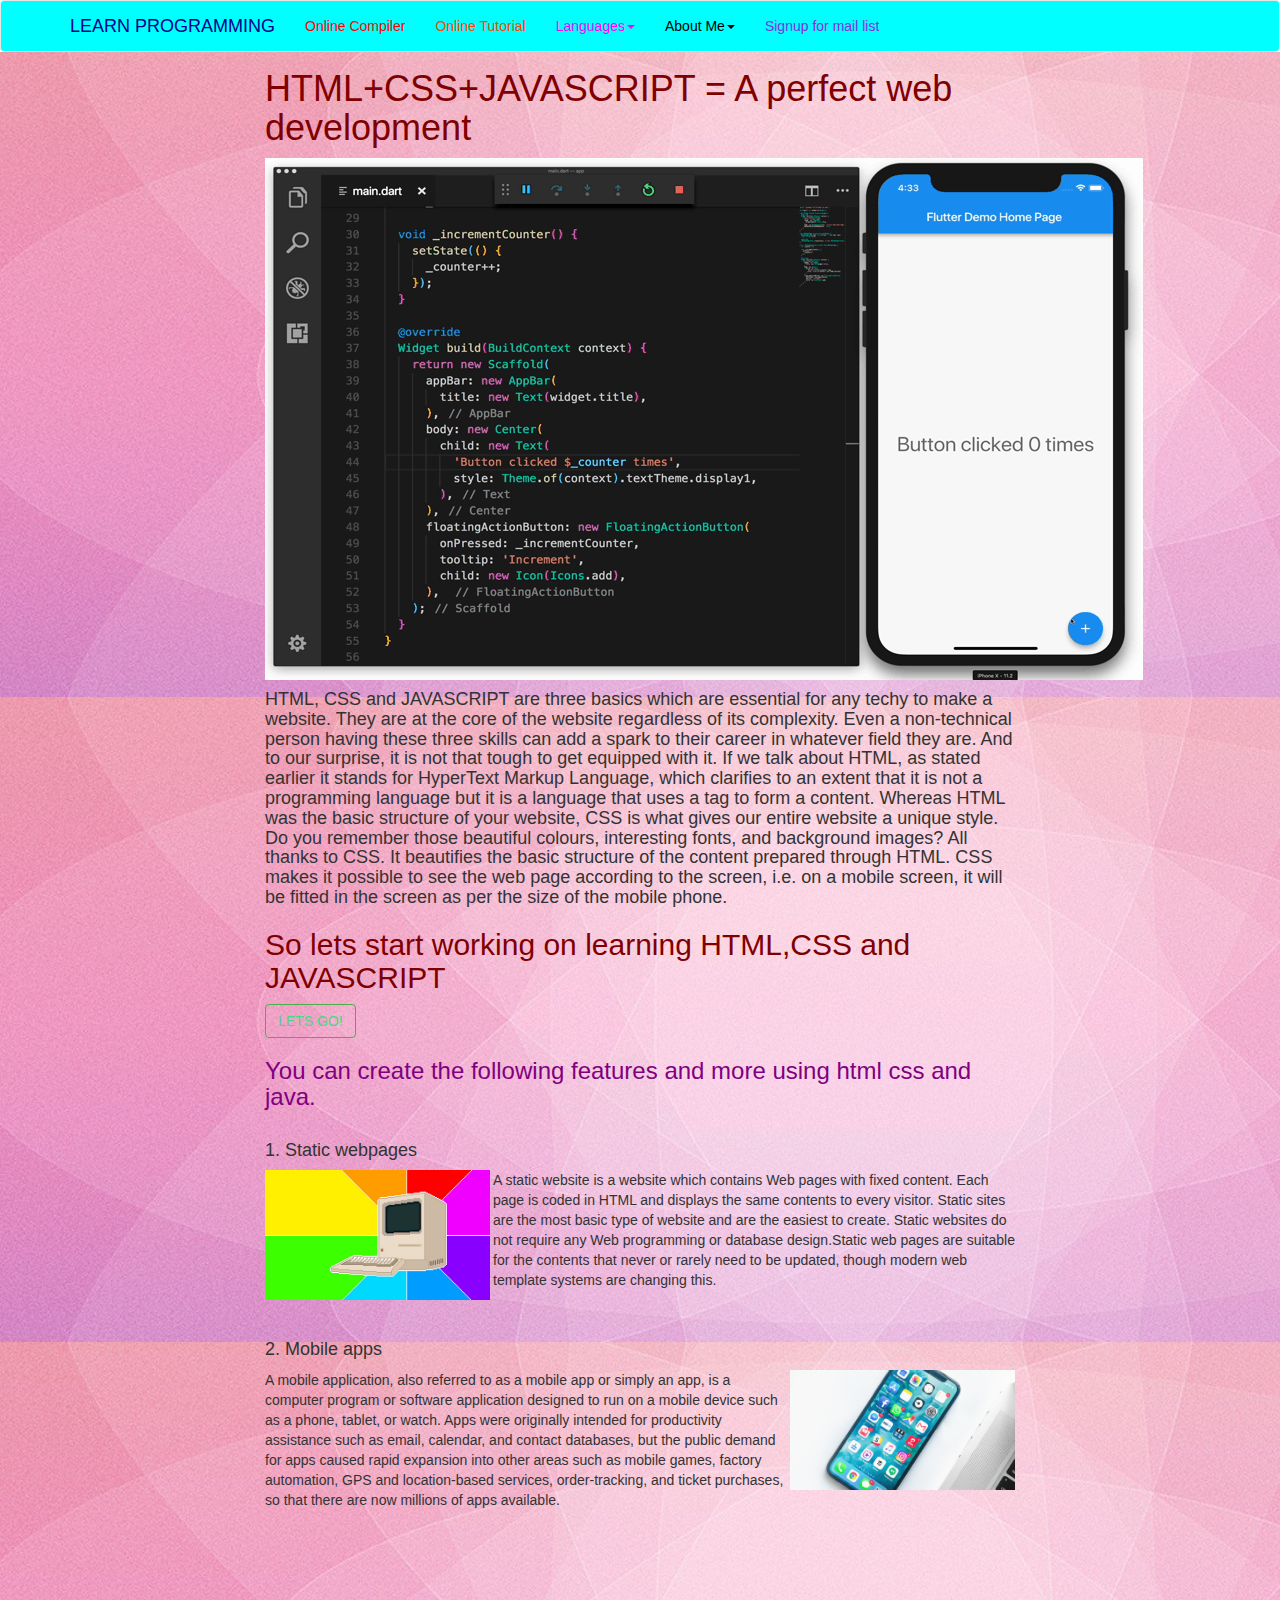
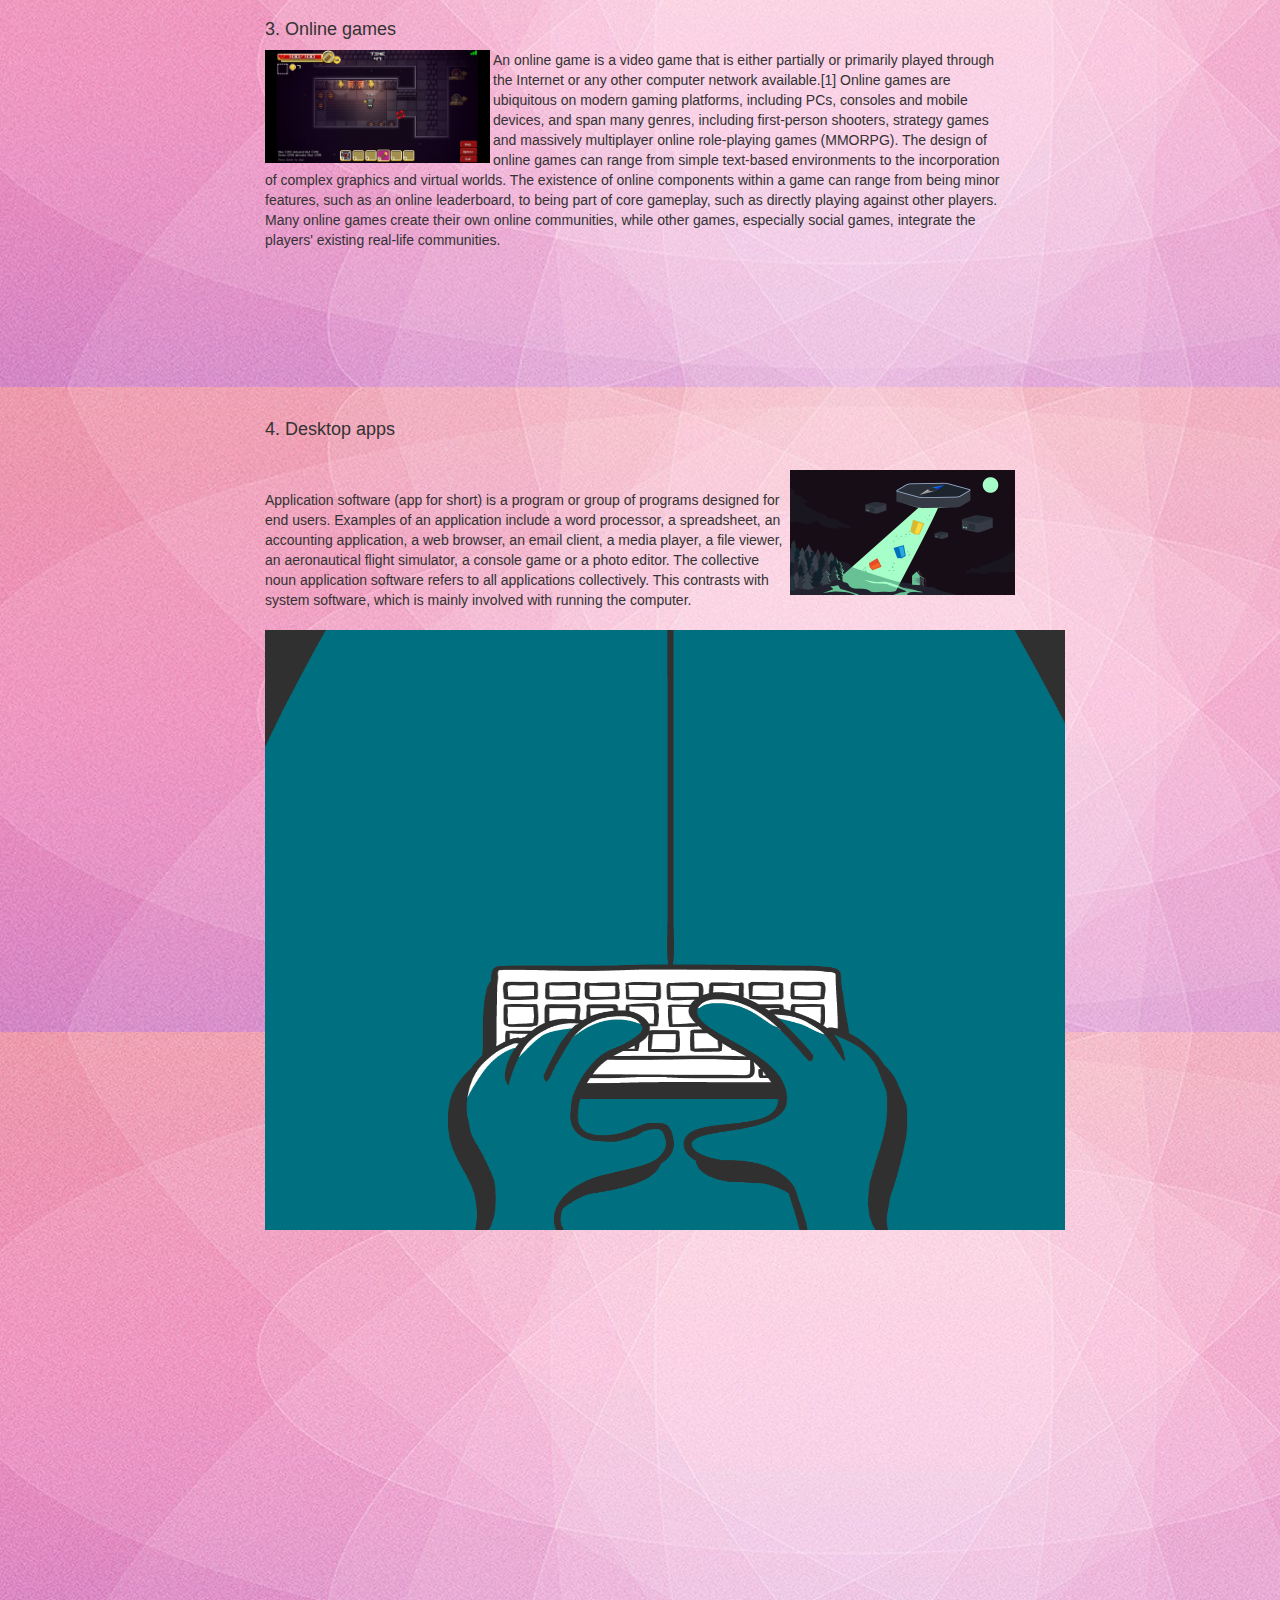
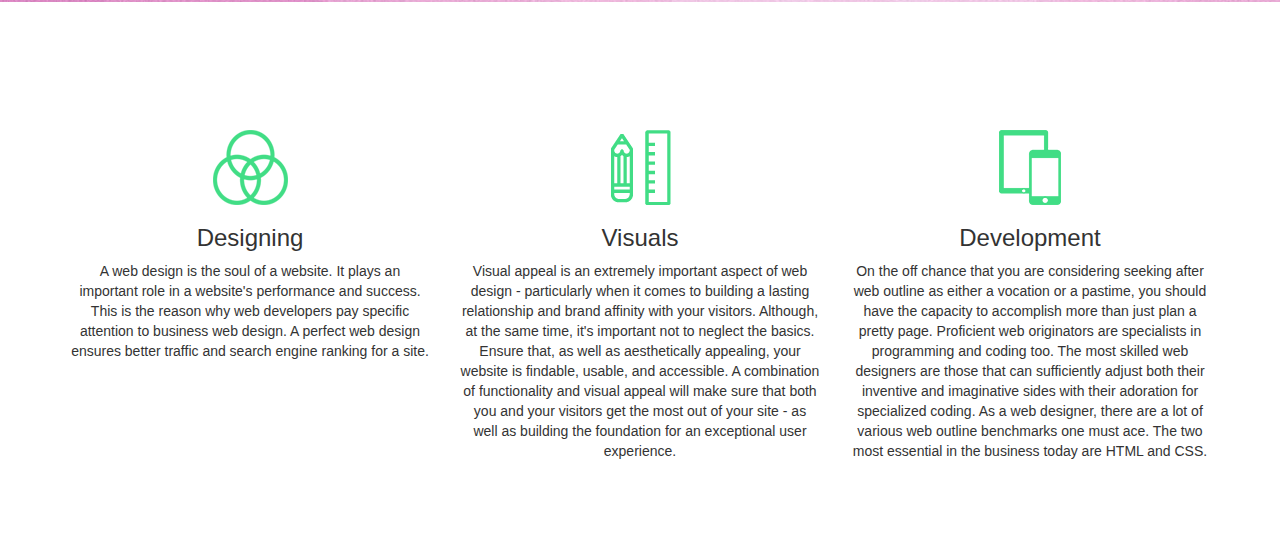
<file: index.html>
<html>

<link rel="stylesheet" href="https://maxcdn.bootstrapcdn.com/bootstrap/3.2.0/css/bootstrap.min.css">
<link rel="stylesheet" href="style.css">

<head></head>
<body>
	<nav class="navbar navbar-default" role="navigation">

		<div class="container">
			<div class="navbar-header">
				<button type="button" class="navbar-toggle collapsed" data-toggle="collapse" data-target="#bs-example-navbar-collapse-1">
	        <span class="sr-only">Toggle navigation</span>
	        <span class="icon-bar"></span>
	        <span class="icon-bar"></span>
	        <span class="icon-bar"></span>
	      </button>
				<a style="color:darkblue" class="navbar-brand" href="#">LEARN PROGRAMMING</a>
			</div>
			<div class="collapse navbar-collapse" id="bs-example-navbar-collapse-1">
				<ul class="nav navbar-nav">
					<li><a style="color:red" href="https://www.tutorialspoint.com/online_html_editor.php">Online Compiler</a></li>
	        <li><a style="color:orangered" href="https://www.youtube.com/watch?v=mU6anWqZJcc">Online Tutorial</a></li>
	      	<li class="dropdown">
		        <a style="color:magenta" href="#" class="dropdown-toggle" data-toggle="dropdown">Languages<span class="caret"></span></a>
		        <ul class="dropdown-menu" role="menu">
		          <li><a href="https://www.w3schools.com/html/">HTML</a></li>
		          <li><a href="https://www.w3schools.com/css/default.asp">CSS</a></li>
		          <li><a href="https://www.w3schools.com/js/default.asp">Java Script</a></li>
                  <li><a href="https://www.w3schools.com/sql/default.asp">SQL</a></li>
                  <li><a href="https://www.w3schools.com/python/default.asp">Python</a></li>
		        </ul>
	        </li>
            <li class="dropdown2">
		        <a style="color:black" href="#" class="dropdown-toggle" data-toggle="dropdown">About Me<span class="caret"></span></a>
		        <ul class="dropdown-menu" role="menu">
                  <li><a href="https://adityamathur120.wordpress.com" class="name">Aditya Mathur</a></li>
                  <li class="divider"></li>
		          <li><a href="https://www.linkedin.com/in/aditya-mathur-1204/">Linkedin</a></li>
		          <li class="divider"></li>
		          <li><a href="https://www.facebook.com/aditya.mathur.503?ref=bookmarks">Facebook</a></li>
		        </ul>
	        </li>
            <li><a style="color:blueviolet" href="index1.html">Signup for mail list</a></li>
				</ul>
        </li>
      </ul>
     </div>
		</div>
	</nav>
	<!-- End Navbar -->

	<!-- Begin Content -->

	<div class='cover'>
	<div class="container" id="front-page">


		<div class="row">
			<div class="col-sm-12 col-md-8 col-md-offset-2">
				<h1 class="tit" style="color:maroon">HTML+CSS+JAVASCRIPT = A perfect web development</h1>
                <IMG clsas ="gif" SRC="gif.gif">
                <br>
				<p>
					<h4>HTML, CSS and JAVASCRIPT are three basics which are essential for any techy to make a website. They are at the core of the website regardless of its complexity. Even a non-technical person having these three skills can add a spark to their career in whatever field they are. And to our surprise, it is not that tough to get equipped with it. If we talk about HTML, as stated earlier it stands for HyperText Markup Language, which clarifies to an extent that it is not a programming language but it is a language that uses a tag to form a content.

Whereas HTML was the basic structure of your website, CSS is what gives our entire website a unique style. Do you remember those beautiful colours, interesting fonts, and background images? All thanks to CSS. It beautifies the basic structure of the content prepared through HTML. CSS makes it possible to see the web page according to the screen, i.e. on a mobile screen, it will be fitted in the screen as per the size of the mobile phone.</h4>
				</p>
                <p>
                    <h2 style="color:maroon">So lets start working on learning HTML,CSS and JAVASCRIPT</h2>
                </p>
				<button type="button" class="btn btn-success" onclick="window.location.href = 'https://progate.com/languages/html';">LETS GO!</button>
                <h3 style="color:purple">You can create the following features and more using html css and java.</h3>
                <h4 class="next">1. Static webpages</h4>
                <img class="images_1" src="img/static.jpg" ALIGN="left" />A static website is a website which contains Web pages with fixed content. Each page is coded in HTML and displays the same contents to every visitor. Static sites are the most basic type of website and are the easiest to create. Static websites do not require any Web programming or database design.Static web pages are suitable for the contents that never or rarely need to be updated, though modern web template systems are changing this.
        
        
                <br>
                <br>
                <h4 class="next">               2. Mobile apps</h4>
                <img class="images_2" src="img/apps.png" ALIGN="right" />A mobile application, also referred to as a mobile app or simply an app, is a computer program or software application designed to run on a mobile device such as a phone, tablet, or watch. Apps were originally intended for productivity assistance such as email, calendar, and contact databases, but the public demand for apps caused rapid expansion into other areas such as mobile games, factory automation, GPS and location-based services, order-tracking, and ticket purchases, so that there are now millions of apps available.
                            
                    <br>
                    <br>
                    <br>
                    <br>
                    <br>
                <h4 class="next">3. Online games</h4>
                <img class="images_3" src="img/game.jpg" ALIGN="left"/>An online game is a video game that is either partially or primarily played through the Internet or any other computer network available.[1] Online games are ubiquitous on modern gaming platforms, including PCs, consoles and mobile devices, and span many genres, including first-person shooters, strategy games and massively multiplayer online role-playing games (MMORPG).
        The design of online games can range from simple text-based environments to the incorporation of complex graphics and virtual worlds. The existence of online components within a game can range from being minor features, such as an online leaderboard, to being part of core gameplay, such as directly playing against other players. Many online games create their own online communities, while other games, especially social games, integrate the players' existing real-life communities.
                            
                    <br>
                    <br>
                    <br>
                    <br>
                    <br>
                    <br>
                    <br>
                    <br>
                <h4 class="next">4. Desktop apps</h4>
                <img class="images_4" src="img/D_Apps.png" ALIGN="right" />
        <br>
        <br>
Application software (app for short) is a program or group of programs designed for end users. Examples of an application include a word processor, a spreadsheet, an accounting application, a web browser, an email client, a media player, a file viewer, an aeronautical flight simulator, a console game or a photo editor. The collective noun application software refers to all applications collectively. This contrasts with system software, which is mainly involved with running the computer.
            <br>
            <br>
            <IMG SRC="gif2.gif" height="600" width="800">
			</div>
		</div>
	</div>
	</div>

	<!-- Second Page -->
	<div class="container">
	<div class="row">
	<div class="col-sm-12 col-lg-4 promo">
		<img class="images" src="img/branding.png">
		<h3>Designing</h3>
		<p>A web design is the soul of a website. It plays an important role in a website's performance and success. This is the reason why web developers pay specific attention to business web design. A perfect web design ensures better traffic and search engine ranking for a site. </p>
	</div>

		<div class="col-sm-12 col-lg-4 promo">
		<img class="images" src="img/logos.png">
		<h3>Visuals</h3>
		<p>Visual appeal is an extremely important aspect of web design - particularly when it comes to building a lasting relationship and brand affinity with your visitors. Although, at the same time, it's important not to neglect the basics.
        Ensure that, as well as aesthetically appealing, your website is findable, usable, and accessible. A combination of functionality and visual appeal will make sure that both you and your visitors get the most out of your site - as well as building the foundation for an exceptional user experience.</p>
	</div>

		<div class="col-sm-12 col-lg-4 promo">
		<img class="images" src="img/web.png">
		<h3>Development</h3>
		<p>On the off chance that you are considering seeking after web outline as either a vocation or a pastime, you should have the capacity to accomplish more than just plan a pretty page. Proficient web originators are specialists in programming and coding too. The most skilled web designers are those that can sufficiently adjust both their inventive and imaginative sides with their adoration for specialized coding.

 

As a web designer, there are a lot of various web outline benchmarks one must ace. The two most essential in the business today are HTML and CSS.</p>
	</div>
	</div>
	</div>

<script src="https://code.jquery.com/jquery-2.1.1.min.js"></script>
<script src="https://maxcdn.bootstrapcdn.com/bootstrap/3.2.0/js/bootstrap.min.js"></script>
</body>
</html>
</file>
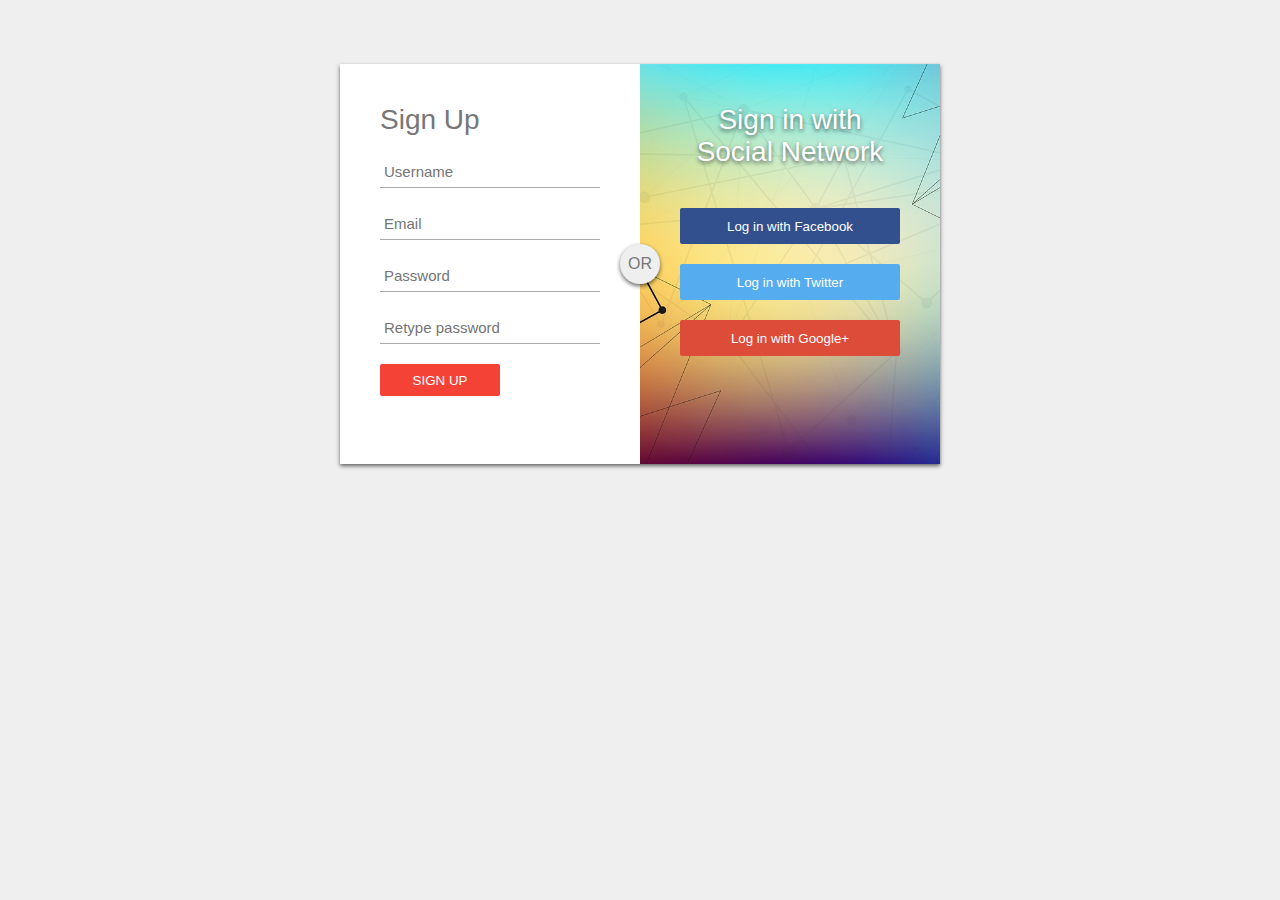
<file: index1.html>
<html>
<head>
<title> Signup Form Design Tutorial </title>   
    <link rel="stylesheet" type="text/css" href="style1.css">
</head>
<body>

    <div id="login-box">
      <div class="left-box">
        <h1> Sign Up</h1>
          
          <input type="text" name="username" placeholder="Username"/>
          <input type="text" name="email" placeholder="Email"/>
          <input type="password" name="password" placeholder="Password"/>
        
          <input type="password" name="password2" placeholder="Retype password"/>
        
          <input type="submit" name="signup-button" value="Sign Up"/>
        
        </div>
        <div class="right-box">
          <span class="signinwith">Sign in with<br/>Social Network     </span>
        
        <button class="social facebook">Log in with Facebook</button>    
        <button class="social twitter">Log in with Twitter</button> 
        <button class="social google">Log in with Google+</button> 
            
        
        </div>
        <div class="or">OR</div>
    </div>
    
</body>    
</html>
</file>
<file: style.css>
#front-page {
	height: 100%;
	display: table;
	padding-top: 6%;
}

.images {
	margin: 0 auto;
	vertical-align: middle;
	display:block;
}

.promo{
	text-align: center;
	margin-bottom: 7%;
}
.navbar-default{
    background-color: cyan;
	margin-bottom: 0px;
}
.cover {
	background-image: url('img/bg.jpeg');
	height: 350%;
	margin-bottom: 10%;
}

.btn-success{
	border-color: 2px solid #41dd85;
	background-color: rgba(0,0,0,0);
	color: #41dd85;
}
.images_1{
    height: 50%;
    width: 30%;
}
.images_2{
    height: 25%;
    width: 30%;
}
.images_3{
    height: 14%;
    width: 30%;
}
.images_4{
    height: 30%;
    width: 30%;
    margin-top: 20px;
}
.next{
    margin-top: 30px;
}
.name{
    color: firebrick;
}
.t2{
    color: red;
}
.tit{
    margin-top: -60px;
}
</file>
<file: style1.css>
body
{
    margin: 0;
    padding: 0;
    background: #efefef;
    font-size: 16px;
    color: #777;
    font-family: sans-serif;
    font-weight: 300;
}

#login-box
{
    position: relative;
    margin: 5% auto;
    height: 400px;
    width: 600px;
    background: #fff;
    box-shadow: 0 2px 4px rgba(0, 0, 0, 0.6);
}

.left-box
{
    position: absolute;
    top: 0;
    left: 0;
    box-sizing: border-box;
    padding: 40px;
    width: 300px;
    height: 400px;    
}

h1
{
    margin: 0 0 20px 0;
    font-weight: 300;
    font-size: 28px;
}

input[type="text"],
input[type="password"]
{
    display: block;
    box-sizing: border-box;
    margin-bottom: 20px;
    padding: 4px;
    width: 220px;
    height: 32px;
    border: none;
    outline: none;
    border-bottom: 1px solid #aaa;
    font-family: sans-serif;
    font-weight: 400;
    font-size: 15px;
    transition: 0.2s ease;
}

input[type="submit"]
{
    margin-bottom: 28px;
    width: 120px;
    height: 32px;
    background: #f44336;
    border: none;
    border-radius: 2px;
    color: #fff;
    font-family: sans-serif;
    font-weight: 500;
    text-transform: uppercase;
    transition: 0.2s ease;
    cursor: pointer;
    
}

input[type="submit"]:hover,
input[type="submit"]:focus
{
    background: #ff5722;
    transition: 0.2s ease;
}

.right-box
{
    position: absolute;
    top: 0;
    right: 0;
    box-sizing: border-box;
    padding: 40px;
    width: 300px;
    height: 400px;
    background-image: url(image1.jpg);
    background-size: cover;
    background-position: center;
}

.or
{
    position: absolute;
    top: 180px;
    left: 280px;
    width: 40px;
    height: 40px;
    background: #efefef;
    border-radius: 50%;
    box-shadow: 0 2px 4px rgba(0, 0, 0, 0.6);
    line-height: 40px;
    text-align: center;
}

.right-box .signinwith
{
    display: block;
    margin-bottom: 40px;
    font-size: 28px;
    color: #fff;
    text-align: center;
    text-shadow: 0 2px 4px rgba(0, 0, 0, 0.6);
}


button.social
{
    margin-bottom: 20px;
    width: 220px;
    height: 36px;
    border: none;
    border-radius: 2px;
    color: #fff;
    font-family: sans-serif;
    font-weight: 500;
    transition: 0.2s ease;
    cursor: pointer;
}

.facebook
{
    background: #32508e;
}
.twitter
{
    background: #55acee;
}
.google
{
    background: #dd4b39;
}
</file>
